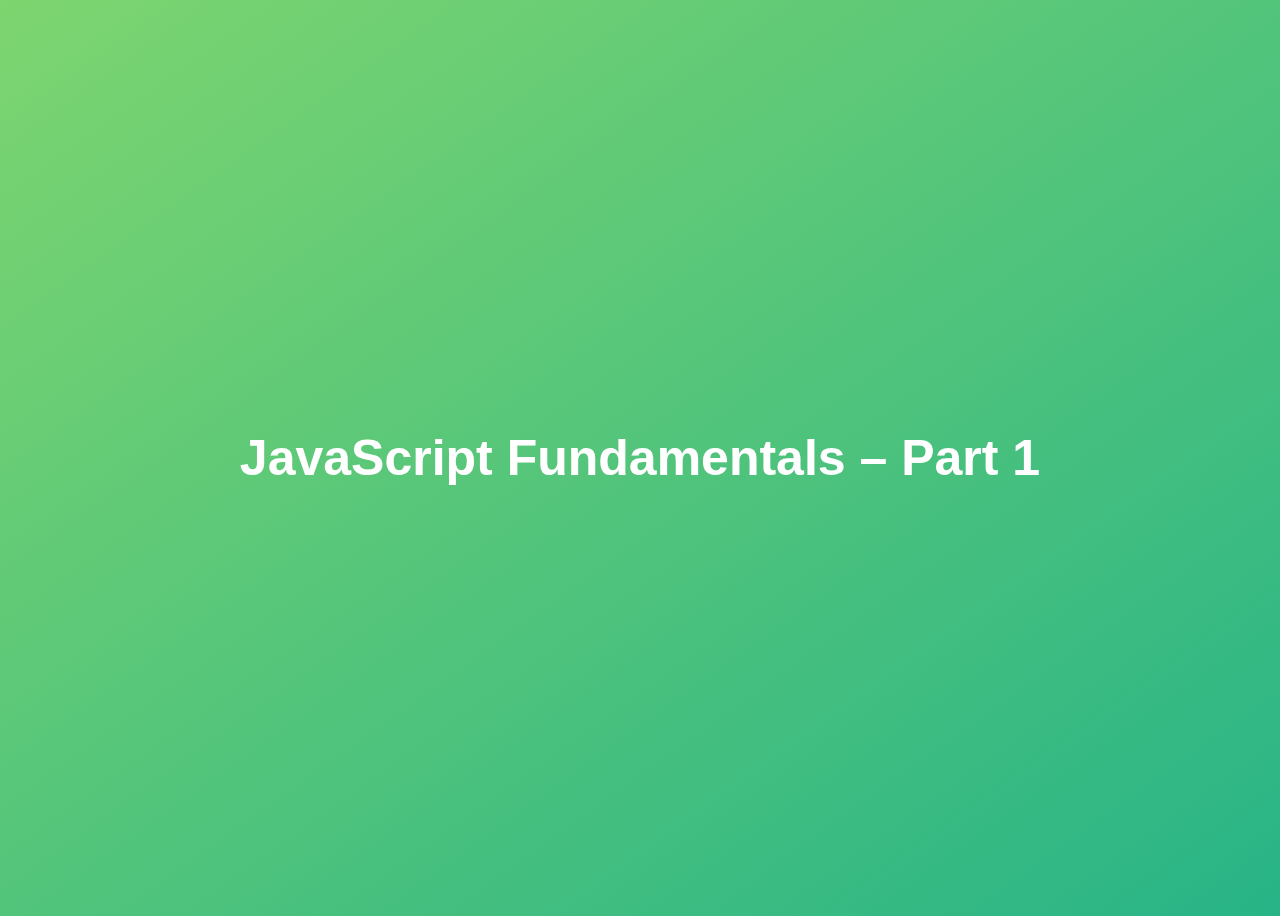
<file: 01-Fundamentals-Part-1/final/index.html>
<!DOCTYPE html>
<html lang="en">
  <head>
    <meta charset="UTF-8" />
    <meta name="viewport" content="width=device-width, initial-scale=1.0" />
    <meta http-equiv="X-UA-Compatible" content="ie=edge" />
    <title>JavaScript Fundamentals – Part 1</title>
    <style>
      body {
        height: 100vh;
        display: flex;
        align-items: center;
        background: linear-gradient(to top left, #28b487, #7dd56f);
      }
      h1 {
        font-family: sans-serif;
        font-size: 50px;
        line-height: 1.3;
        width: 100%;
        padding: 30px;
        text-align: center;
        color: white;
      }
    </style>
  </head>
  <body>
    <h1>JavaScript Fundamentals – Part 1</h1>

    <script src="script.js"></script>
  </body>
</html>
</file>
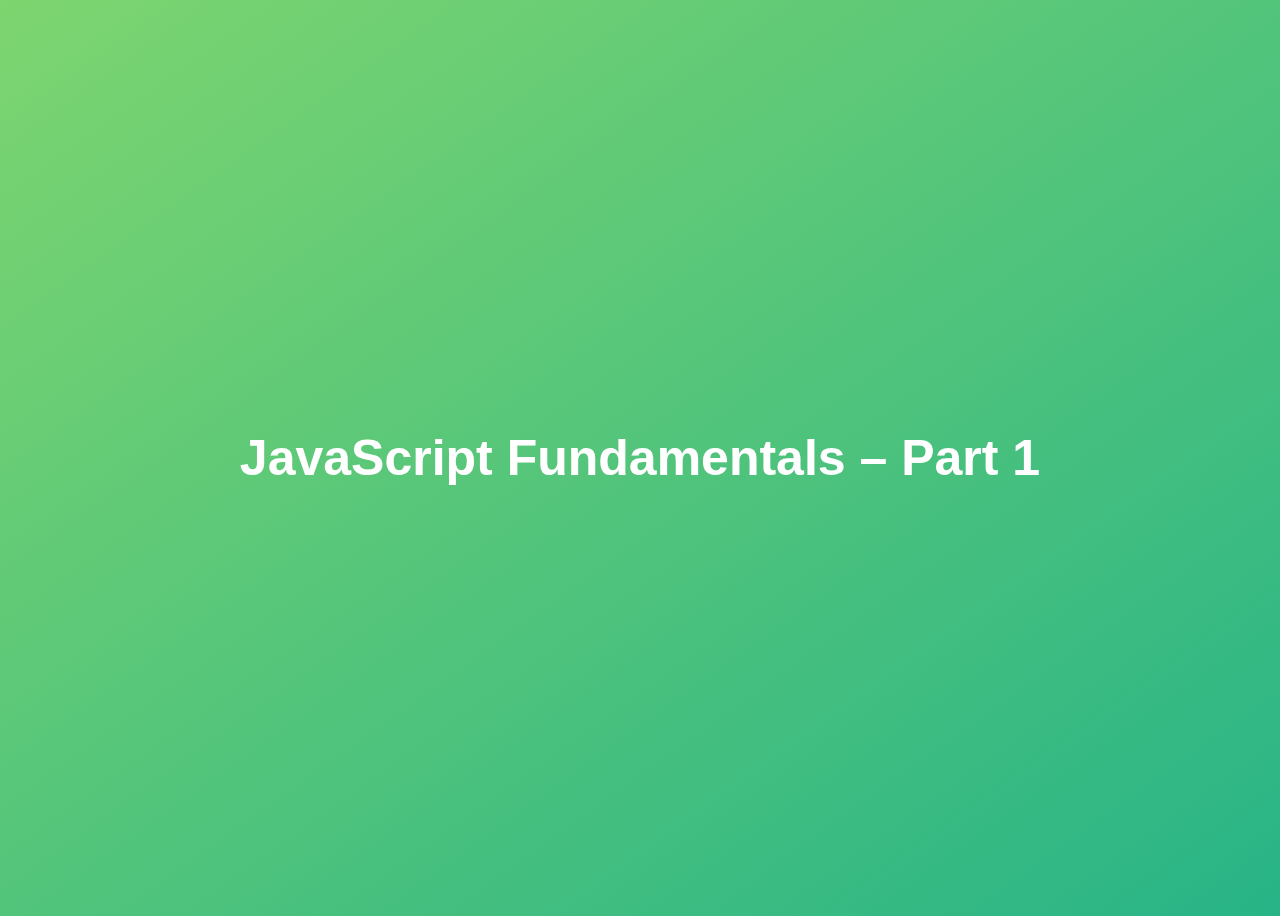
<file: 01-Fundamentals-Part-1/starter/index.html>
<!DOCTYPE html>
<html lang="en">

<head>
    <meta charset="UTF-8" />
    <meta name="viewport" content="width=device-width, initial-scale=1.0" />
    <meta http-equiv="X-UA-Compatible" content="ie=edge" />
    <title>JavaScript Fundamentals – Part 1</title>
    <style>
        body {
            height: 100vh;
            display: flex;
            align-items: center;
            background: linear-gradient(to top left, #28b487, #7dd56f);
        }

        h1 {
            font-family: sans-serif;
            font-size: 50px;
            line-height: 1.3;
            width: 100%;
            padding: 30px;
            text-align: center;
            color: white;
        }
    </style>
    <!-- <script>//inline script - pro: we don't have to load another file
        // con: bad for seperating the website content from the JS logic
        
    </script> -->
</head>

<body>
    <h1>JavaScript Fundamentals – Part 1</h1>
    <!-- put the link of js file at the end of bodu section -->
    <!-- <script src="script.js"></script> -->
    <script src="01-codingChallenge.js"></script>
</body>

</html>
</file>
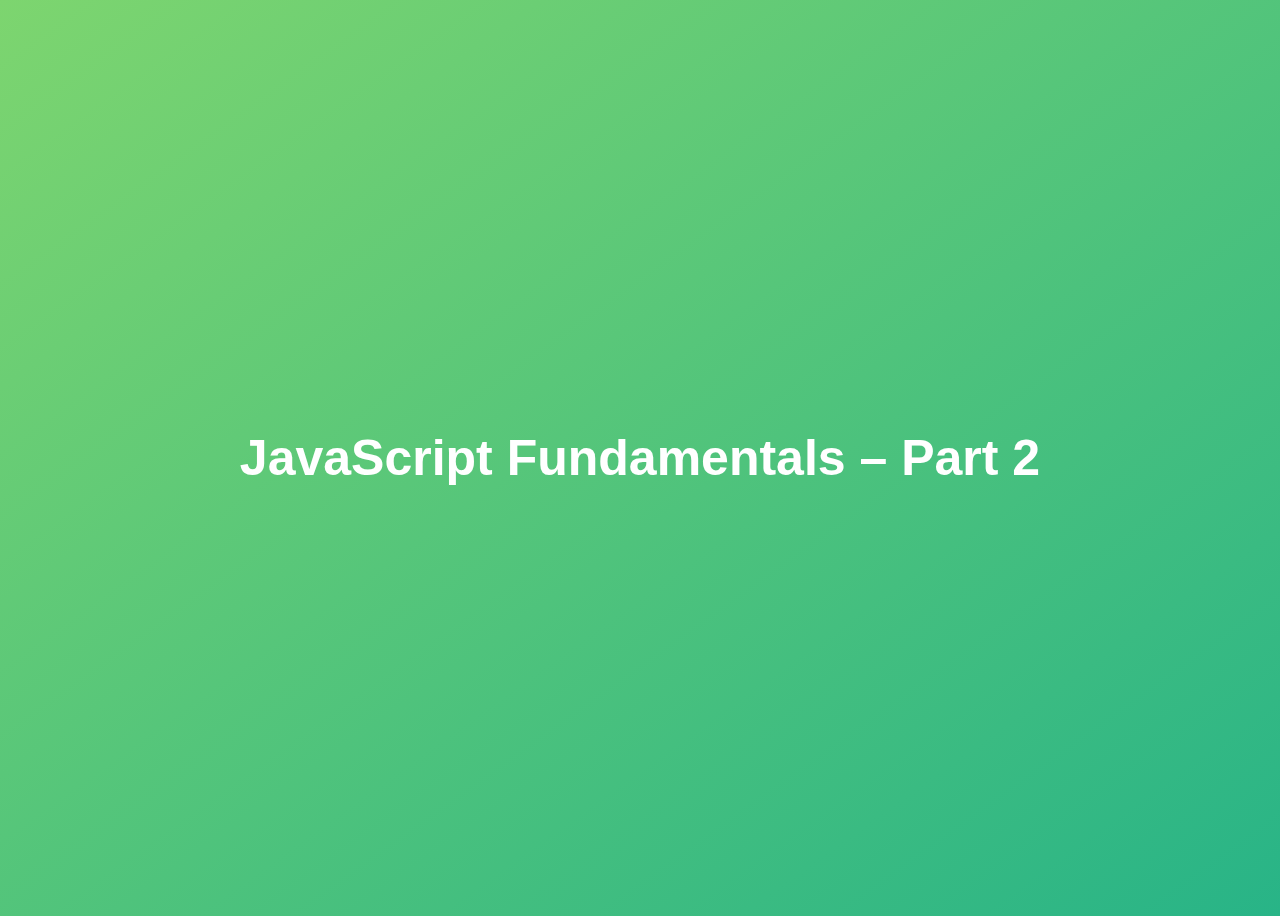
<file: 02-Fundamentals-Part-2/final/index.html>
<!DOCTYPE html>
<html lang="en">
  <head>
    <meta charset="UTF-8" />
    <meta name="viewport" content="width=device-width, initial-scale=1.0" />
    <meta http-equiv="X-UA-Compatible" content="ie=edge" />
    <title>JavaScript Fundamentals – Part 2</title>
    <style>
      body {
        height: 100vh;
        display: flex;
        align-items: center;
        background: linear-gradient(to top left, #28b487, #7dd56f);
      }
      h1 {
        font-family: sans-serif;
        font-size: 50px;
        line-height: 1.3;
        width: 100%;
        padding: 30px;
        text-align: center;
        color: white;
      }
    </style>
  </head>
  <body>
    <h1>JavaScript Fundamentals – Part 2</h1>
    <script src="script.js"></script>
  </body>
</html>
</file>
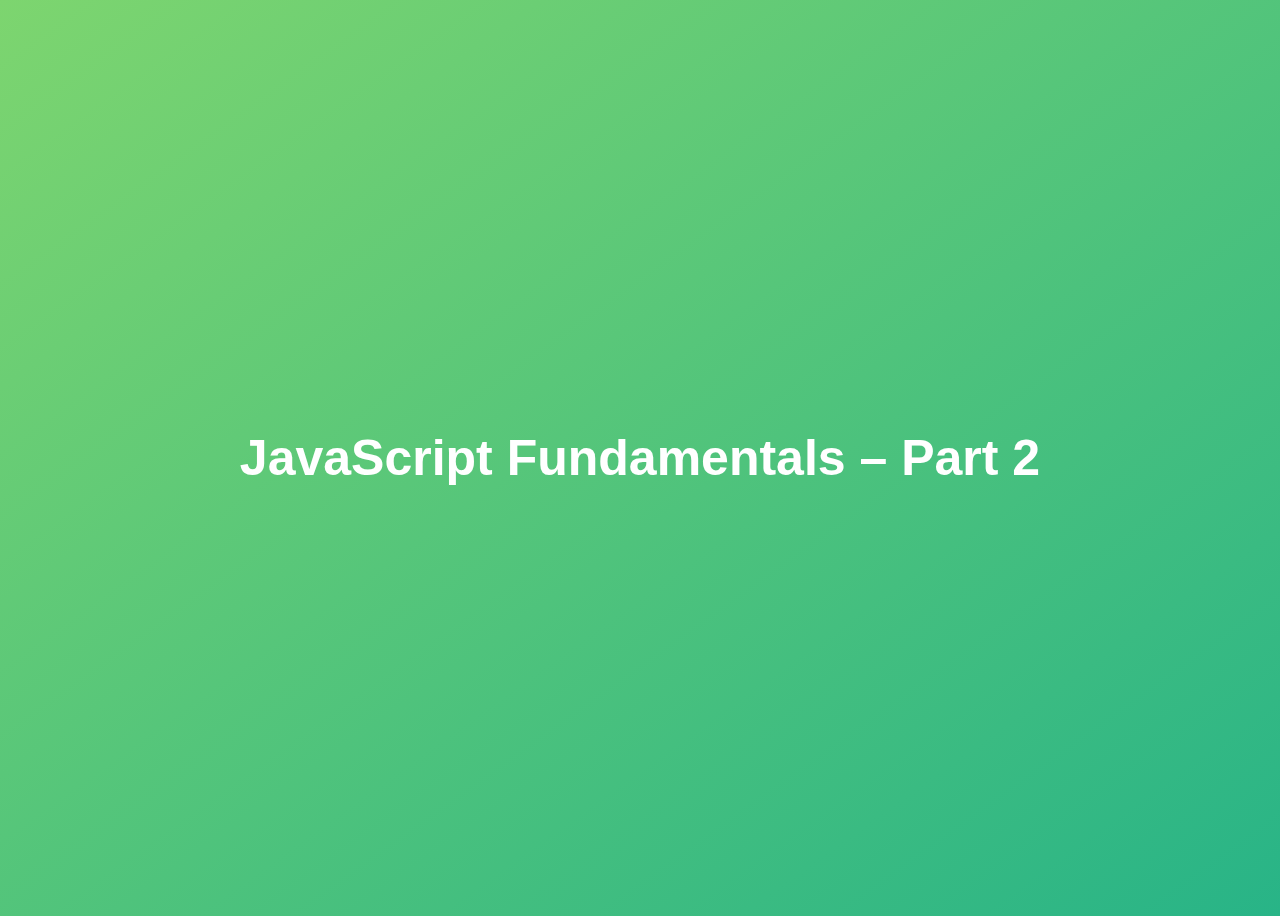
<file: 02-Fundamentals-Part-2/starter/index.html>
<!DOCTYPE html>
<html lang="en">

<head>
    <meta charset="UTF-8" />
    <meta name="viewport" content="width=device-width, initial-scale=1.0" />
    <meta http-equiv="X-UA-Compatible" content="ie=edge" />
    <title>JavaScript Fundamentals – Part 2</title>
    <style>
        body {
            height: 100vh;
            display: flex;
            align-items: center;
            background: linear-gradient(to top left, #28b487, #7dd56f);
        }

        h1 {
            font-family: sans-serif;
            font-size: 50px;
            line-height: 1.3;
            width: 100%;
            padding: 30px;
            text-align: center;
            color: white;
        }
    </style>
</head>

<body>
    <h1>JavaScript Fundamentals – Part 2</h1>
    <script src="script.js"></script>
    <!-- <script src="challenge.js"></script> -->
</body>

</html>
</file>
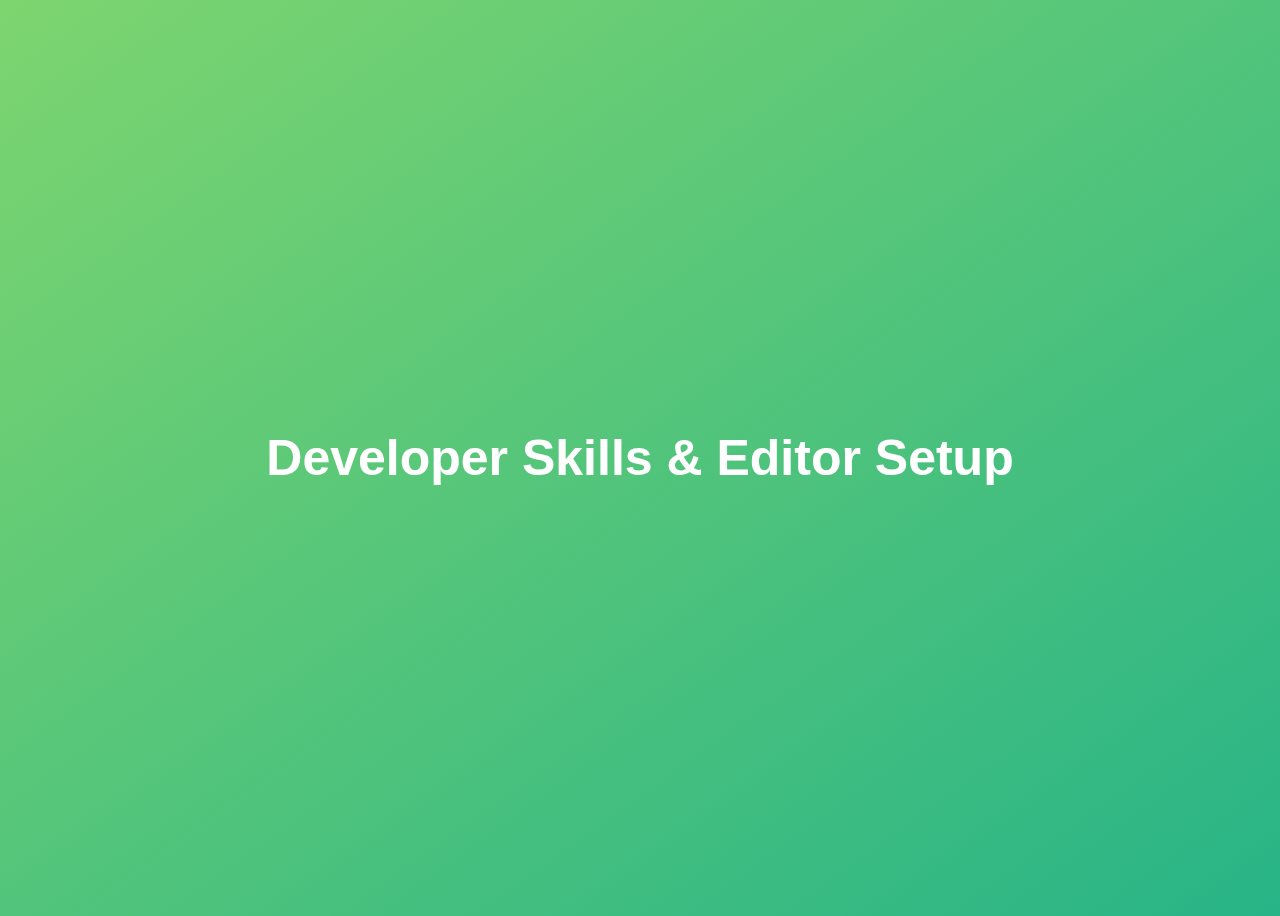
<file: 03-Developer-Skills/final/index.html>
<!DOCTYPE html>
<html lang="en">
  <head>
    <meta charset="UTF-8" />
    <meta name="viewport" content="width=device-width, initial-scale=1.0" />
    <meta http-equiv="X-UA-Compatible" content="ie=edge" />
    <title>Developer Skills & Editor Setup</title>
    <style>
      body {
        height: 100vh;
        display: flex;
        align-items: center;
        background: linear-gradient(to top left, #28b487, #7dd56f);
      }
      h1 {
        font-family: sans-serif;
        font-size: 50px;
        line-height: 1.3;
        width: 100%;
        padding: 30px;
        text-align: center;
        color: white;
      }
    </style>
  </head>
  <body>
    <h1>Developer Skills & Editor Setup</h1>
    <script src="script.js"></script>
  </body>
</html>
</file>
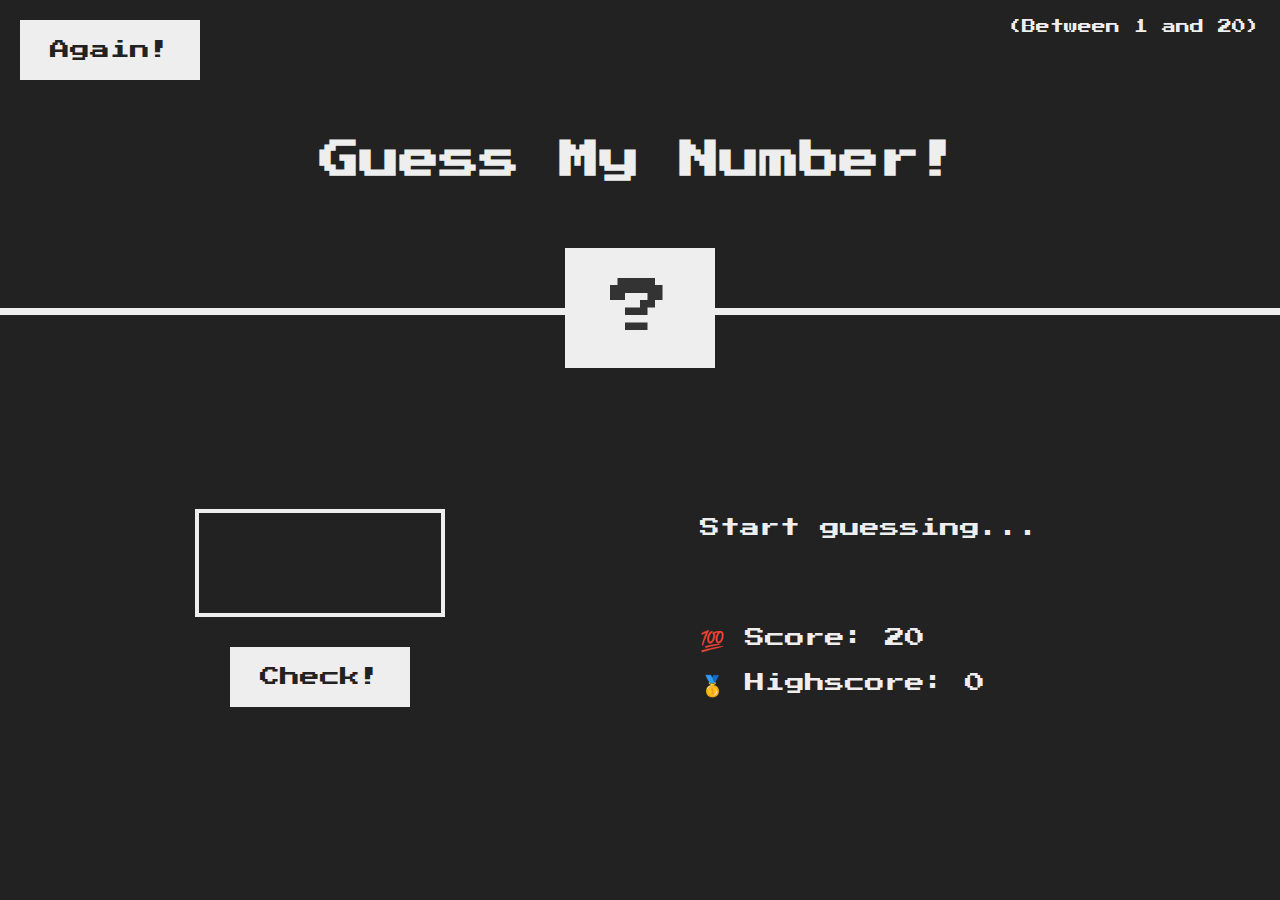
<file: 05-Guess-My-Number/final/index.html>
<!DOCTYPE html>
<html lang="en">
  <head>
    <meta charset="UTF-8" />
    <meta name="viewport" content="width=device-width, initial-scale=1.0" />
    <meta http-equiv="X-UA-Compatible" content="ie=edge" />
    <link rel="stylesheet" href="style.css" />
    <title>Guess My Number!</title>
  </head>
  <body>
    <header>
      <h1>Guess My Number!</h1>
      <p class="between">(Between 1 and 20)</p>
      <button class="btn again">Again!</button>
      <div class="number">?</div>
    </header>
    <main>
      <section class="left">
        <input type="number" class="guess" />
        <button class="btn check">Check!</button>
      </section>
      <section class="right">
        <p class="message">Start guessing...</p>
        <p class="label-score">💯 Score: <span class="score">20</span></p>
        <p class="label-highscore">
          🥇 Highscore: <span class="highscore">0</span>
        </p>
      </section>
    </main>
    <script src="script.js"></script>
  </body>
</html>
</file>
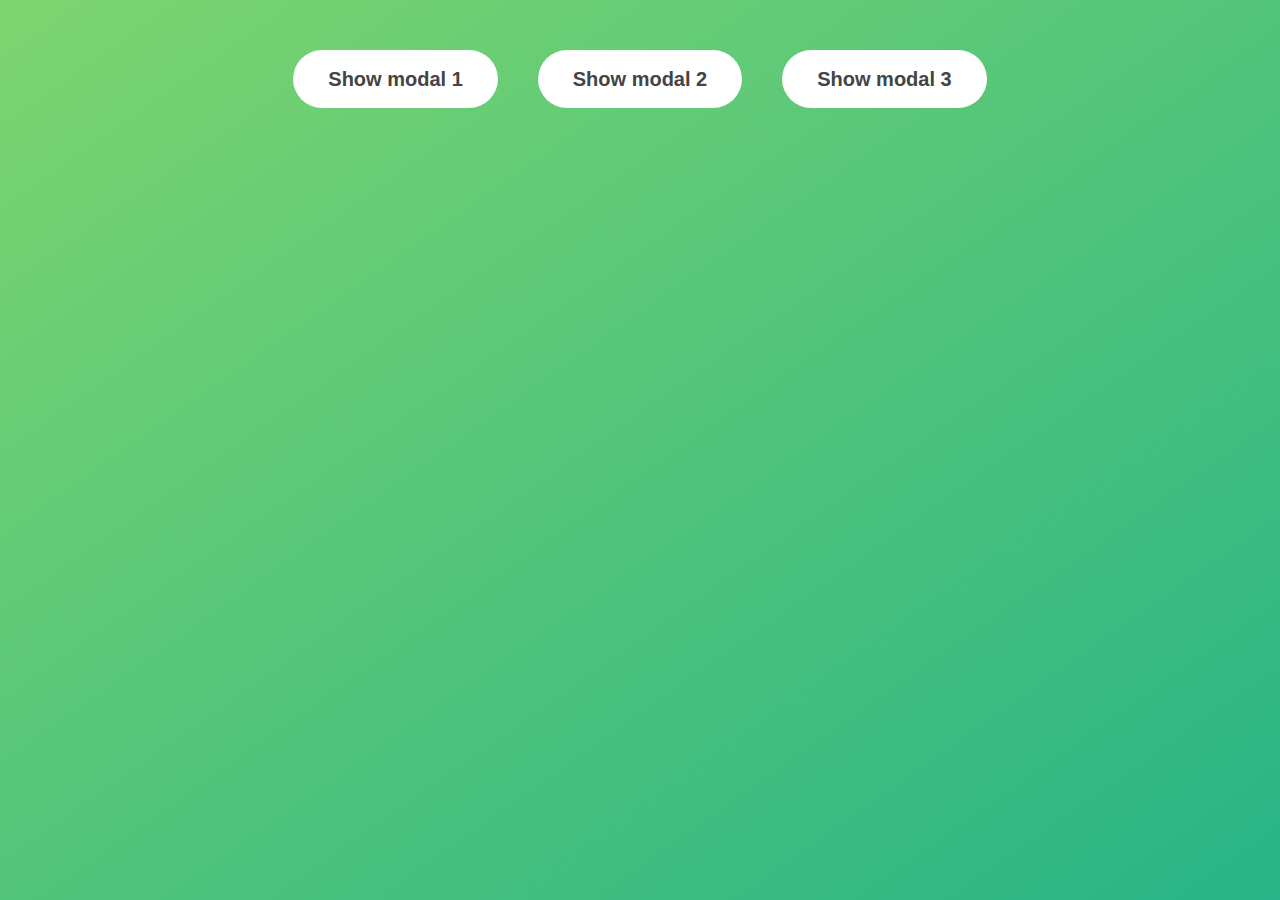
<file: 06-Modal/final/index.html>
<!DOCTYPE html>
<html lang="en">
  <head>
    <meta charset="UTF-8" />
    <meta name="viewport" content="width=device-width, initial-scale=1.0" />
    <meta http-equiv="X-UA-Compatible" content="ie=edge" />
    <link rel="stylesheet" href="style.css" />
    <title>Modal window</title>
  </head>
  <body>
    <button class="show-modal">Show modal 1</button>
    <button class="show-modal">Show modal 2</button>
    <button class="show-modal">Show modal 3</button>

    <div class="modal hidden">
      <button class="close-modal">&times;</button>
      <h1>I'm a modal window 😍</h1>
      <p>
        Lorem ipsum dolor sit amet, consectetur adipisicing elit, sed do eiusmod
        tempor incididunt ut labore et dolore magna aliqua. Ut enim ad minim
        veniam, quis nostrud exercitation ullamco laboris nisi ut aliquip ex ea
        commodo consequat. Duis aute irure dolor in reprehenderit in voluptate
        velit esse cillum dolore eu fugiat nulla pariatur. Excepteur sint
        occaecat cupidatat non proident, sunt in culpa qui officia deserunt
        mollit anim id est laborum.
      </p>
    </div>
    <div class="overlay hidden"></div>

    <script src="script.js"></script>
  </body>
</html>
</file>
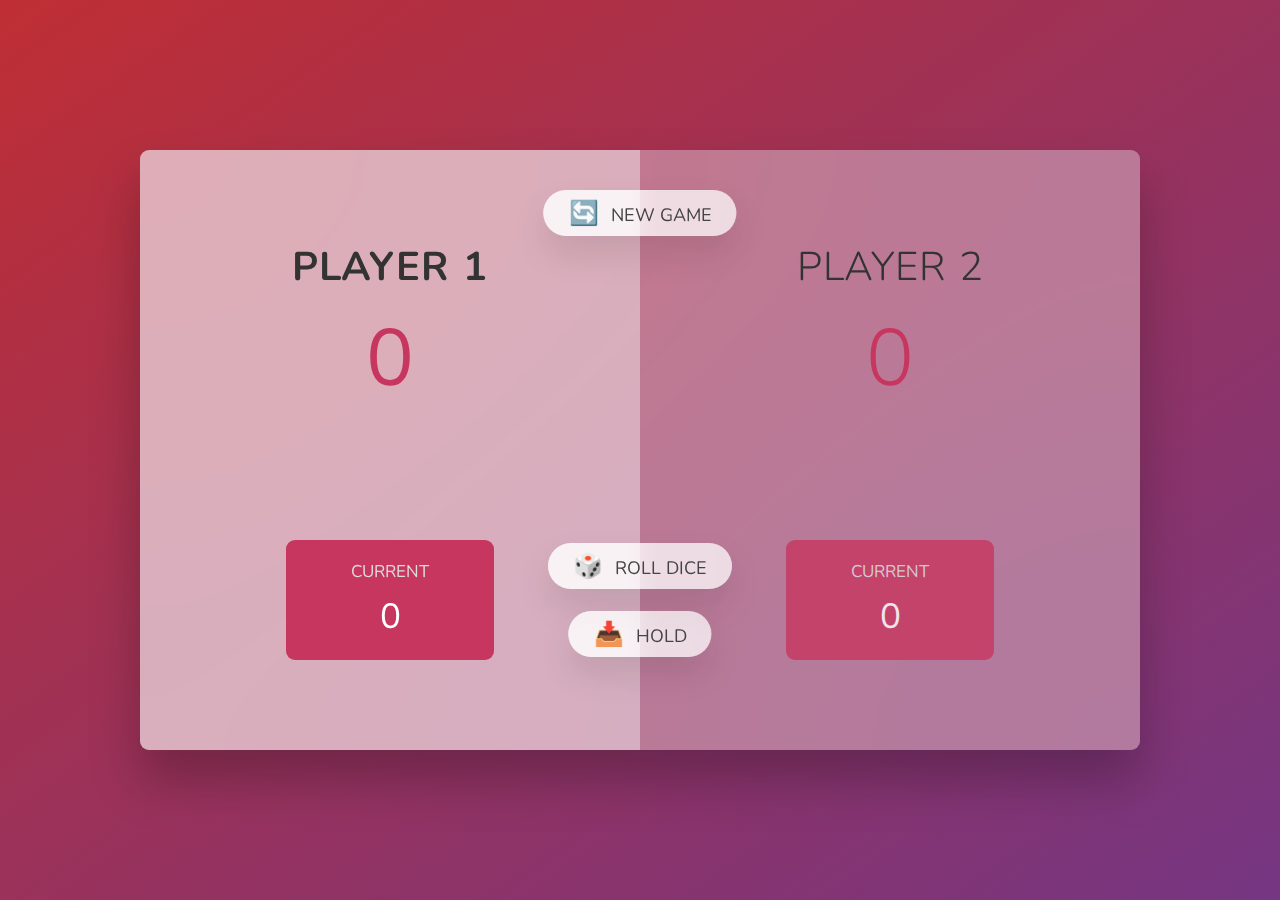
<file: 07-Pig-Game/final/index.html>
<!DOCTYPE html>
<html lang="en">
  <head>
    <meta charset="UTF-8" />
    <meta name="viewport" content="width=device-width, initial-scale=1.0" />
    <meta http-equiv="X-UA-Compatible" content="ie=edge" />
    <link rel="stylesheet" href="style.css" />
    <title>Pig Game</title>
  </head>
  <body>
    <main>
      <section class="player player--0 player--active">
        <h2 class="name" id="name--0">Player 1</h2>
        <p class="score" id="score--0">43</p>
        <div class="current">
          <p class="current-label">Current</p>
          <p class="current-score" id="current--0">0</p>
        </div>
      </section>
      <section class="player player--1">
        <h2 class="name" id="name--1">Player 2</h2>
        <p class="score" id="score--1">24</p>
        <div class="current">
          <p class="current-label">Current</p>
          <p class="current-score" id="current--1">0</p>
        </div>
      </section>

      <img src="dice-5.png" alt="Playing dice" class="dice" />
      <button class="btn btn--new">🔄 New game</button>
      <button class="btn btn--roll">🎲 Roll dice</button>
      <button class="btn btn--hold">📥 Hold</button>
    </main>
    <script src="script.js"></script>
  </body>
</html>
</file>
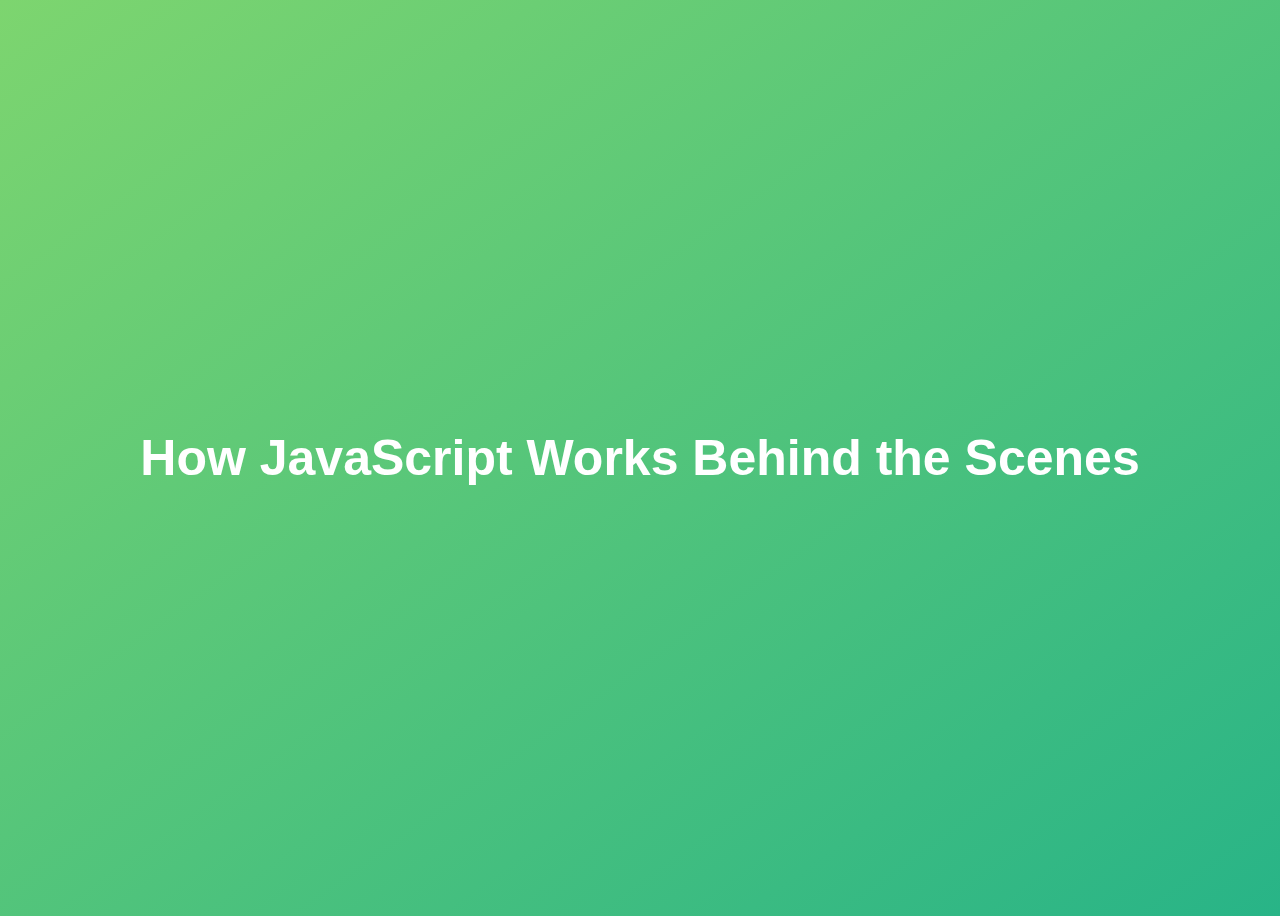
<file: 08-Behind-the-Scenes/final/index.html>
<!DOCTYPE html>
<html lang="en">
  <head>
    <meta charset="UTF-8" />
    <meta name="viewport" content="width=device-width, initial-scale=1.0" />
    <meta http-equiv="X-UA-Compatible" content="ie=edge" />
    <title>How JavaScript Works Behind the Scenes</title>
    <style>
      body {
        height: 100vh;
        display: flex;
        align-items: center;
        background: linear-gradient(to top left, #28b487, #7dd56f);
      }
      h1 {
        font-family: sans-serif;
        font-size: 50px;
        line-height: 1.3;
        width: 100%;
        padding: 30px;
        text-align: center;
        color: white;
      }
    </style>
  </head>
  <body>
    <h1>How JavaScript Works Behind the Scenes</h1>
    <script src="script.js"></script>
  </body>
</html>
</file>
<file: 05-Guess-My-Number/final/style.css>
@import url('https://fonts.googleapis.com/css?family=Press+Start+2P&display=swap');

* {
  margin: 0;
  padding: 0;
  box-sizing: inherit;
}

html {
  font-size: 62.5%;
  box-sizing: border-box;
}

body {
  font-family: 'Press Start 2P', sans-serif;
  color: #eee;
  background-color: #222;
  /* background-color: #60b347; */
}

/* LAYOUT */
header {
  position: relative;
  height: 35vh;
  border-bottom: 7px solid #eee;
}

main {
  height: 65vh;
  color: #eee;
  display: flex;
  align-items: center;
  justify-content: space-around;
}

.left {
  width: 52rem;
  display: flex;
  flex-direction: column;
  align-items: center;
}

.right {
  width: 52rem;
  font-size: 2rem;
}

/* ELEMENTS STYLE */
h1 {
  font-size: 4rem;
  text-align: center;
  position: absolute;
  width: 100%;
  top: 52%;
  left: 50%;
  transform: translate(-50%, -50%);
}

.number {
  background: #eee;
  color: #333;
  font-size: 6rem;
  width: 15rem;
  padding: 3rem 0rem;
  text-align: center;
  position: absolute;
  bottom: 0;
  left: 50%;
  transform: translate(-50%, 50%);
}

.between {
  font-size: 1.4rem;
  position: absolute;
  top: 2rem;
  right: 2rem;
}

.again {
  position: absolute;
  top: 2rem;
  left: 2rem;
}

.guess {
  background: none;
  border: 4px solid #eee;
  font-family: inherit;
  color: inherit;
  font-size: 5rem;
  padding: 2.5rem;
  width: 25rem;
  text-align: center;
  display: block;
  margin-bottom: 3rem;
}

.btn {
  border: none;
  background-color: #eee;
  color: #222;
  font-size: 2rem;
  font-family: inherit;
  padding: 2rem 3rem;
  cursor: pointer;
}

.btn:hover {
  background-color: #ccc;
}

.message {
  margin-bottom: 8rem;
  height: 3rem;
}

.label-score {
  margin-bottom: 2rem;
}
</file>
<file: 06-Modal/final/style.css>
* {
  margin: 0;
  padding: 0;
  box-sizing: inherit;
}

html {
  font-size: 62.5%;
  box-sizing: border-box;
}

body {
  font-family: sans-serif;
  color: #333;
  line-height: 1.5;
  height: 100vh;
  position: relative;
  display: flex;
  align-items: flex-start;
  justify-content: center;
  background: linear-gradient(to top left, #28b487, #7dd56f);
}

.show-modal {
  font-size: 2rem;
  font-weight: 600;
  padding: 1.75rem 3.5rem;
  margin: 5rem 2rem;
  border: none;
  background-color: #fff;
  color: #444;
  border-radius: 10rem;
  cursor: pointer;
}

.close-modal {
  position: absolute;
  top: 1.2rem;
  right: 2rem;
  font-size: 5rem;
  color: #333;
  cursor: pointer;
  border: none;
  background: none;
}

h1 {
  font-size: 2.5rem;
  margin-bottom: 2rem;
}

p {
  font-size: 1.8rem;
}

/* -------------------------- */
/* CLASSES TO MAKE MODAL WORK */
.hidden {
  display: none;
}

.modal {
  position: absolute;
  top: 50%;
  left: 50%;
  transform: translate(-50%, -50%);
  width: 70%;

  background-color: white;
  padding: 6rem;
  border-radius: 5px;
  box-shadow: 0 3rem 5rem rgba(0, 0, 0, 0.3);
  z-index: 10;
}

.overlay {
  position: absolute;
  top: 0;
  left: 0;
  width: 100%;
  height: 100%;
  background-color: rgba(0, 0, 0, 0.6);
  backdrop-filter: blur(3px);
  z-index: 5;
}
</file>
<file: 07-Pig-Game/final/style.css>
@import url('https://fonts.googleapis.com/css2?family=Nunito&display=swap');

* {
  margin: 0;
  padding: 0;
  box-sizing: inherit;
}

html {
  font-size: 62.5%;
  box-sizing: border-box;
}

body {
  font-family: 'Nunito', sans-serif;
  font-weight: 400;
  height: 100vh;
  color: #333;
  background-image: linear-gradient(to top left, #753682 0%, #bf2e34 100%);
  display: flex;
  align-items: center;
  justify-content: center;
}

/* LAYOUT */
main {
  position: relative;
  width: 100rem;
  height: 60rem;
  background-color: rgba(255, 255, 255, 0.35);
  backdrop-filter: blur(200px);
  filter: blur();
  box-shadow: 0 3rem 5rem rgba(0, 0, 0, 0.25);
  border-radius: 9px;
  overflow: hidden;
  display: flex;
}

.player {
  flex: 50%;
  padding: 9rem;
  display: flex;
  flex-direction: column;
  align-items: center;
  transition: all 0.75s;
}

/* ELEMENTS */
.name {
  position: relative;
  font-size: 4rem;
  text-transform: uppercase;
  letter-spacing: 1px;
  word-spacing: 2px;
  font-weight: 300;
  margin-bottom: 1rem;
}

.score {
  font-size: 8rem;
  font-weight: 300;
  color: #c7365f;
  margin-bottom: auto;
}

.player--active {
  background-color: rgba(255, 255, 255, 0.4);
}
.player--active .name {
  font-weight: 700;
}
.player--active .score {
  font-weight: 400;
}

.player--active .current {
  opacity: 1;
}

.current {
  background-color: #c7365f;
  opacity: 0.8;
  border-radius: 9px;
  color: #fff;
  width: 65%;
  padding: 2rem;
  text-align: center;
  transition: all 0.75s;
}

.current-label {
  text-transform: uppercase;
  margin-bottom: 1rem;
  font-size: 1.7rem;
  color: #ddd;
}

.current-score {
  font-size: 3.5rem;
}

/* ABSOLUTE POSITIONED ELEMENTS */
.btn {
  position: absolute;
  left: 50%;
  transform: translateX(-50%);
  color: #444;
  background: none;
  border: none;
  font-family: inherit;
  font-size: 1.8rem;
  text-transform: uppercase;
  cursor: pointer;
  font-weight: 400;
  transition: all 0.2s;

  background-color: white;
  background-color: rgba(255, 255, 255, 0.6);
  backdrop-filter: blur(10px);

  padding: 0.7rem 2.5rem;
  border-radius: 50rem;
  box-shadow: 0 1.75rem 3.5rem rgba(0, 0, 0, 0.1);
}

.btn::first-letter {
  font-size: 2.4rem;
  display: inline-block;
  margin-right: 0.7rem;
}

.btn--new {
  top: 4rem;
}
.btn--roll {
  top: 39.3rem;
}
.btn--hold {
  top: 46.1rem;
}

.btn:active {
  transform: translate(-50%, 3px);
  box-shadow: 0 1rem 2rem rgba(0, 0, 0, 0.15);
}

.btn:focus {
  outline: none;
}

.dice {
  position: absolute;
  left: 50%;
  top: 16.5rem;
  transform: translateX(-50%);
  height: 10rem;
  box-shadow: 0 2rem 5rem rgba(0, 0, 0, 0.2);
}

.player--winner {
  background-color: #2f2f2f;
}

.player--winner .name {
  font-weight: 700;
  color: #c7365f;
}

.hidden {
  display: none;
}
</file>
